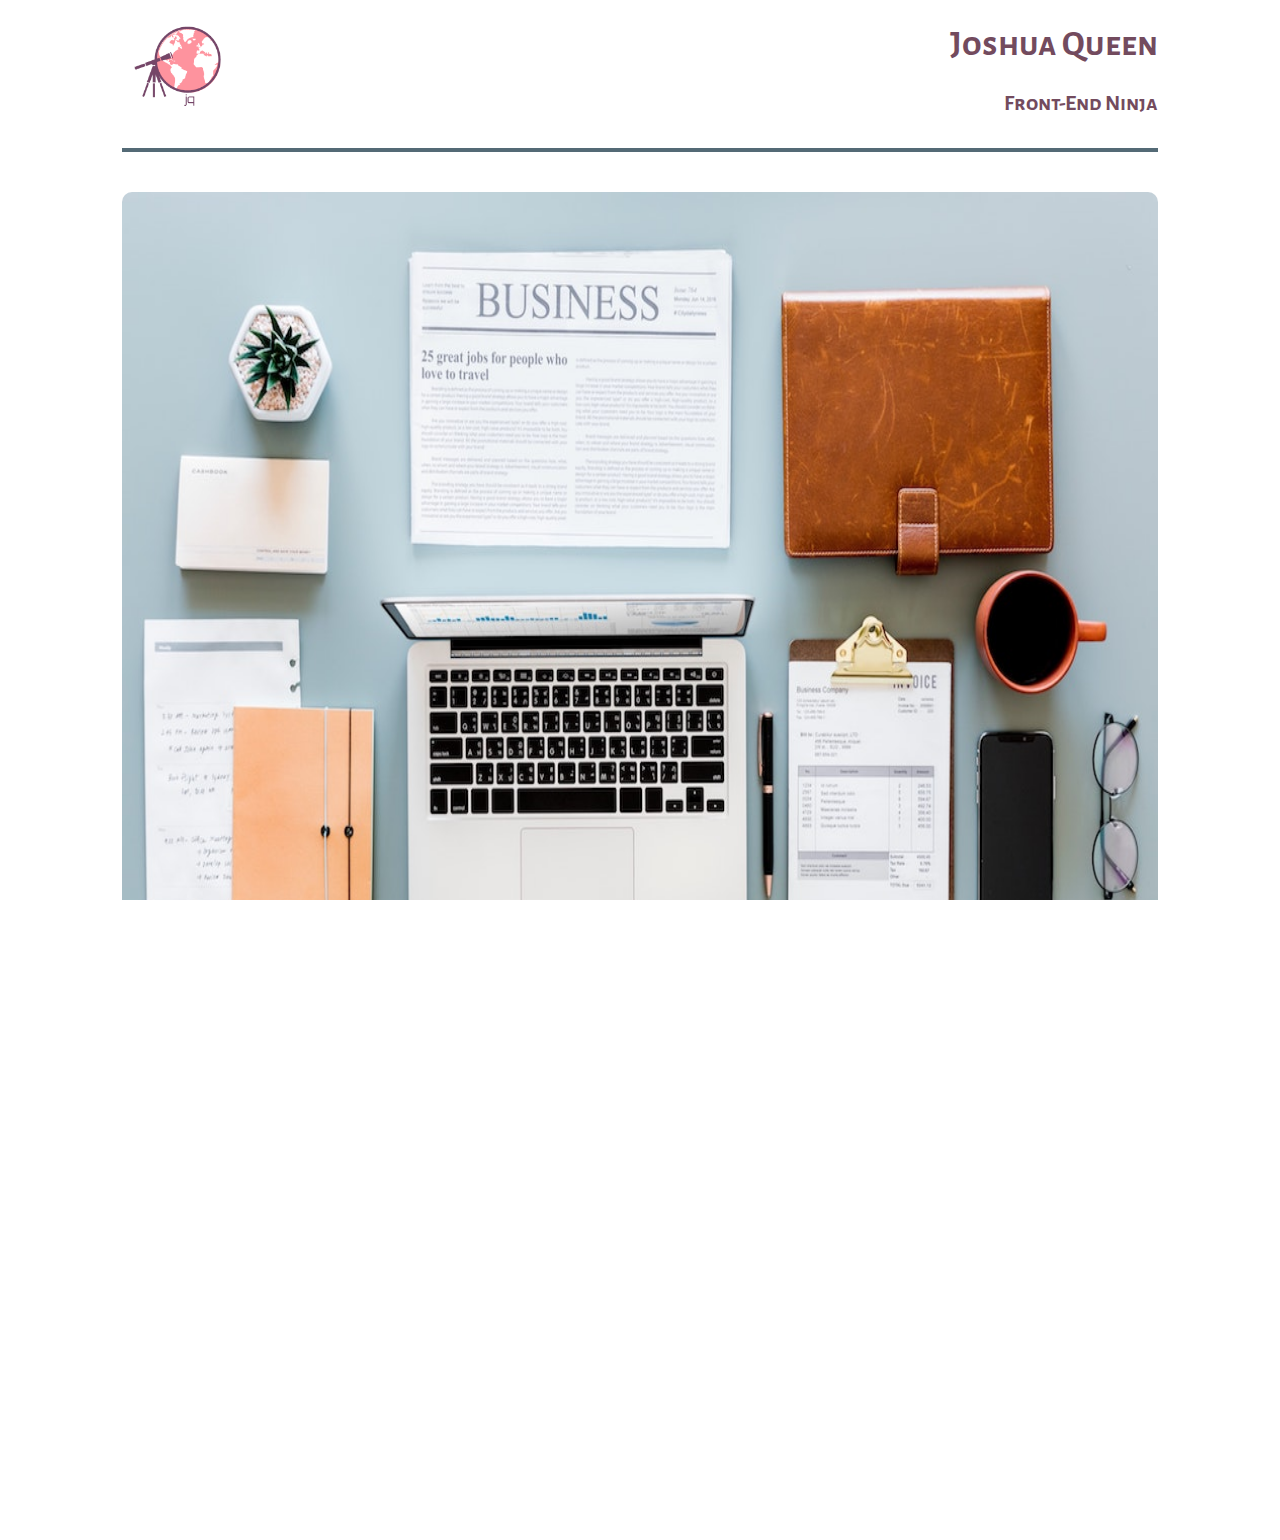
<file: index.html>
<!DOCTYPE html>
<html lang=en>
<head>
    <meta charset="utf-8">
    <meta http-equiv="X-UA-Compatible" content="IE=edge">
    <meta name="viewport" content="width=device-width, initial-scale=1.0">
    <title>Joshua Queen Porfolio</title>
    <link rel="stylesheet" href="css/main.css">
    <link rel="stylesheet" href="css/responsive.css">
    <link rel="stylesheet" href="https://fonts.googleapis.com/css?family=Alegreya+Sans+SC">
</head>
<body>

    <header class="header">
        <div class="header-inner">
            <div class="logo">
                <img src="img/logo.png" alt="logo">  
            </div>
            <div class="name">
                <h1>Joshua Queen</h1>
                <h3>Front-End Ninja</h3>
            </div>
        </div>
    </header>

    <main>
        <div class="content">
            <div class="box banner">
                <img class="banner-image" src="img/banner.jpg" alt="Banner Image">
            </div>
            <h2>Featured Work</h2>
            <div class="box projects">
                <div class="box item first">
                    <a href="coming.html">
                        <img class="item-image one" src="img/first.jpg" alt="html project image">
                    </a>
                    <div class="title">
                        <a href="coming.html">
                            <p>HTML PROJECT</p>
                        </a>
                    </div>    
                </div>
                <div class="box item second">
                    <a href="coming.html">
                        <img class="item-image one" src="img/second-medium.jpg" alt="javascript project image">
                    </a>
                    <div class="title">
                        <a href="coming.html">
                            <p>JAVASCRIPT PROJECT</p>
                        </a>
                    </div> 
                </div>
                <div class="box item third">
                    <a href="coming.html">
                        <img class="item-image one" src="img/third.jpg" alt="react project image">
                    </a>
                    <div class="title">
                        <a href="coming.html">
                            <p>REACT PROJECT</p>
                        </a>
                    </div> 
                </div>
            </div>
        </div>    
    </main>
    
</body>
</html>
</file>
<file: css/main.css>
body, html {
    overflow-y: scroll;
    font-family: 'Alegreya Sans SC';
    color: #734B5E;
}
h1 {
    font-size: 35px;
}
h2 {
    font-size: 30px;
    margin-bottom: 0;
}
h3 {
    font-size: 22px;
}
body, html, main {
    margin: 0;
    width: 100%;
    height: 100%;
}

/* 
* 
* Header 
* 
*/
header {
    display: block;
    margin: auto;
    padding-bottom: 10px;
}
.logo {
    height: 120px;
    float: left;
    padding-top: 5px;
}
.name {
    padding-top: 1px;
    text-align: right;
    white-space: nowrap;
}

/* 
* 
* Content 
* 
*/
.content {
    border-top: 4px solid #546A76;
    height: 100%;
}

/* 
* 
* Banner 
* 
*/
.banner {
    height: 90%;
    padding-bottom: 25px;
    padding-top: 40px;
}

/* 
* 
* Projects 
* 
*/
.projects {
    height: 45%;
}
.item {
    height: 100%;
    padding-top: 30px;
}
.title {
    width: 100%;
    text-align: center;
}
img {
    max-width: 100%;
    max-height: 100%;
    min-width: 100%;
    border-radius: 10px;
    height: 100%;
}
p {
    font-size: 22px;
    margin-top: 0;
    padding-top: 10px;
}
a {
    text-decoration: none;
    color: #734B5E;
    height: 90%;
    width: 100%;
}
</file>
<file: css/responsive.css>
.content {
  display: flex;
  flex-wrap: wrap;
}

.box,
.item{
  width: 100%;
  display: flex;
  flex-wrap: wrap;
}

@media screen and (max-width: 800px){
  .projects{
    margin-left: 15%;
    margin-right: 15%;
  }
  .content,
  header{
    margin-left: 10%;
    margin-right: 10%;
  }
  .banner{
    height: 50%;
  }
  .item{
    height: 75%;
  }
}

@media screen and (min-width: 801px) {
  main,
  header, 
  .header-inner, 
  .content {
    width: 90%;
    margin-left: auto;
    margin-right: auto;
  }
  .item{
    padding-left: 20%;
    padding-right: 20%;
  }
}

@media screen and (min-width: 1040px) {
  .first {
    width: 33.33%;
    padding-right: 0;
    padding-left: 0;
  }
  .second {
    width: 33.33%;
    padding-left: 20px;
    padding-right: 0;
  }
  .third {
    width: 33.33%;
    padding-left: 20px;
    padding-right: 0;
  }
  .item-image{
    width: 33.33%;
  }
  .box > .item{
    flex-wrap: wrap;
  } 
  .box{
    flex-wrap: nowrap;
  }
}
</file>
